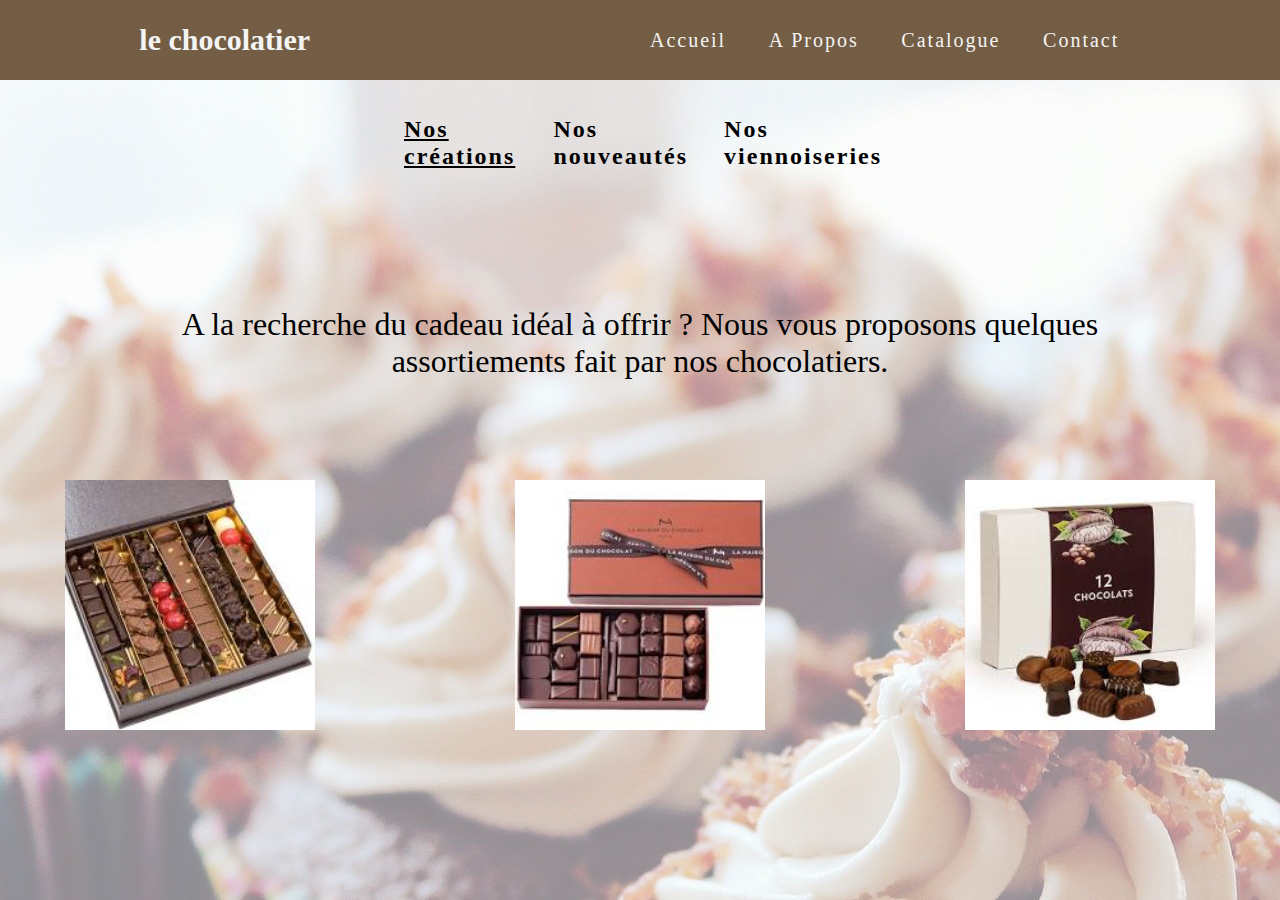
<file: catalogue.html>
<!DOCTYPE html>

<html>
<head>

	<title> Chocolat</title> 
	<link rel="stylesheet" href="style.css"/>
	<meta charset="utf-8">
	<script type="text/javascript"></script>
		
</head>
	
	
	
	
<body> 
	
	<nav id="menu">
	    <h1>le chocolatier</h1>
		<ul class="lien-navigation">
			<li><a href="index.html">Accueil</a></li>
		    <li><a href="apropos.html">A Propos</a></li>
		    <li><a href="catalogue.html">Catalogue</a></li>
		    <li><a href="contact.html">Contact</a></li>
	    </ul>
    </nav>	
    	<nav id="sousmenu">
		<ul class="lien-navigation1">
			<li><a href="catalogue.html"><strong style="text-decoration:underline;">Nos créations</strong></a></li>
		    <li><a href="nouveaute.html"><strong>Nos nouveautés</strong></a></li>
		    <li><a href="viennoiserie.html"><strong>Nos viennoiseries</strong></a></li>
	    </ul>
    </nav>
	
   


    <div class="Basdepage1">A la recherche du cadeau idéal à offrir ? Nous vous proposons quelques assortiements fait par nos chocolatiers.</div>
 	 <div id="catalogue"><img src="images/3.jpg" style="width:300px;height:250px;"><img src="images/4.jpg" style="width:300px;height:250px;"><img src="images/6.jpg" style="width:300px;height:250px;"></div>
</body> 
</html>
</file>
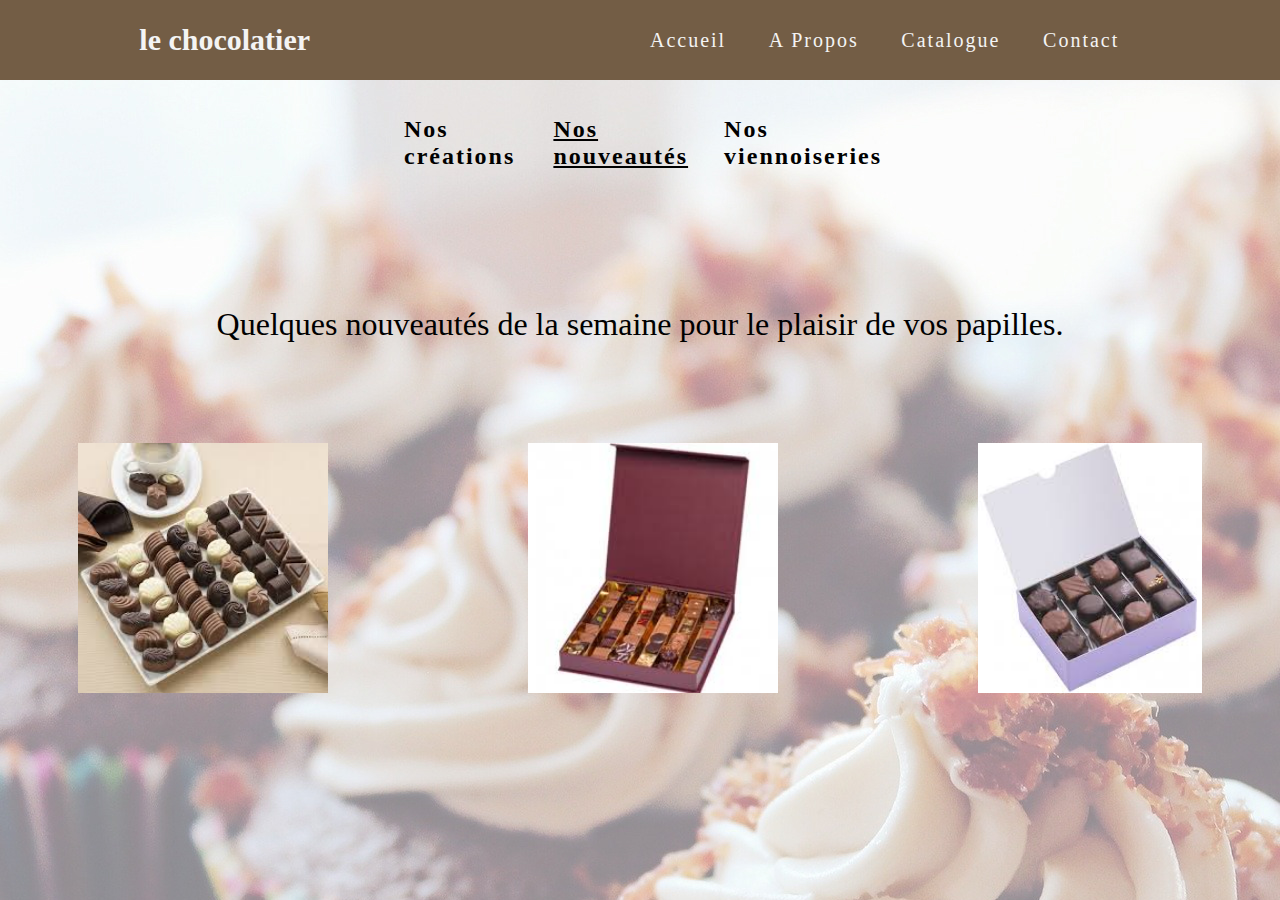
<file: nouveaute.html>
<!DOCTYPE html>

<html>
<head>

	<title> Chocolat</title> 
	<link rel="stylesheet" href="style.css"/>
	<meta charset="utf-8">
	<script type="text/javascript"></script>
		
</head>
	
	
	
	
<body> 
	
	<nav id="menu">
	    <h1>le chocolatier</h1>
		<ul class="lien-navigation">
			<li><a href="index.html">Accueil</a></li>
		    <li><a href="apropos.html">A Propos</a></li>
		    <li><a href="catalogue.html">Catalogue</a></li>
		    <li><a href="contact.html">Contact</a></li>
	    </ul>
    </nav>	
    	<nav id="sousmenu">
		<ul class="lien-navigation1">
			<li><a href="catalogue.html"><strong >Nos créations</strong></a></li>
		    <li><a href="nouveaute.html"><strong style="text-decoration:underline;">Nos nouveautés</strong></a></li>
		    <li><a href="viennoiserie.html"><strong>Nos viennoiseries</strong></a></li>
	    </ul>
    </nav>
	
   


    <div class="Basdepage1">Quelques nouveautés de la semaine pour le plaisir de vos papilles.</div>
 	 <div id="catalogue"><img src="images/5.jpg" style="width:300px;height:250px;"><img src="images/7.jpg" style="width:300px;height:250px;"><img src="images/8.jpg" style="width:300px;height:250px;"></div>
</body> 
</html>
</file>
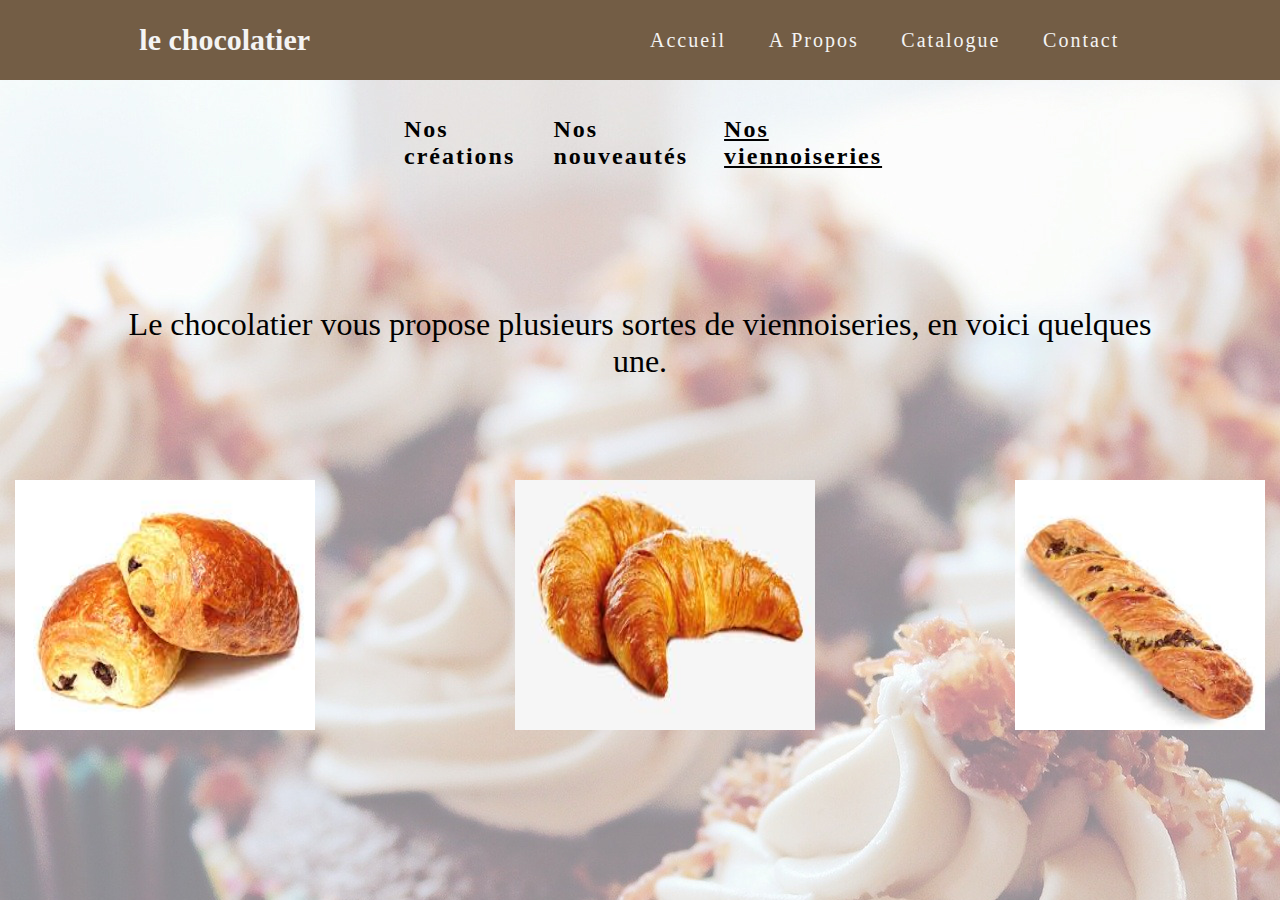
<file: viennoiserie.html>
<!DOCTYPE html>

<html>
<head>

	<title> Chocolat</title> 
	<link rel="stylesheet" href="style.css"/>
	<meta charset="utf-8">
	<script type="text/javascript"></script>
		
</head>
	
	
	
	
<body> 
	
	<nav id="menu">
	    <h1>le chocolatier</h1>
		<ul class="lien-navigation">
			<li><a href="index.html">Accueil</a></li>
		    <li><a href="apropos.html">A Propos</a></li>
		    <li><a href="catalogue.html">Catalogue</a></li>
		    <li><a href="contact.html">Contact</a></li>
	    </ul>
    </nav>	
    	<nav id="sousmenu">
		<ul class="lien-navigation1">
			<li><a href="catalogue.html"><strong >Nos créations</strong></a></li>
		    <li><a href="nouveaute.html"><strong>Nos nouveautés</strong></a></li>
		    <li><a href="viennoiserie.html"><strong style="text-decoration:underline;">Nos viennoiseries</strong></a></li>
	    </ul>
    </nav>
	
   


    <div class="Basdepage1">Le chocolatier vous propose plusieurs sortes de viennoiseries, en voici quelques une.</div>
 	 <div id="catalogue"><img src="images/chocolatine.jpg" style="width:300px;height:250px;"><img src="images/croissant.jpg" style="width:300px;height:250px;"><img src="images/torsade.jpg" style="width:300px;height:250px;"></div>
</body> 
</html>
</file>
<file: style.css>
body {
margin:0;
padding:0;
box-sizing: border-box;
background-color: #040404;
background-image: url(fond.jpg);
}

#test{
	font-size:200%;
	color:black;
}
#menu {
position: fixed;
width: 100%;
height: 80px;
display:flex;
justify-content: space-around;
align-items: center;
background: #735D45;
align-items: center;
z-index: 10;
}   

#menu h1{
font-family: EuropaNuovaE;
color: #f4f4f4;
font-size: 30px;
display:flex;
justify-content: space-around;
}
   
   
.lien-navigation{
display:flex;
justify-content: space-around;
width: 40%;
}

.lien-navigation li{
list-style:none;
}

.lien-navigation a{
color:#f4f4f4;
text-decoration: none;
letter-spacing: 2px;
font-family: EuropaNuovaE;
font-size: 20px;
}

.lien-navigation a:hover{
   	color:black;
   }

.lien-navigation1{
display:flex;
justify-content: space-around;
width: 40%;
}

.lien-navigation1 li{
list-style:none;
}

.lien-navigation1 a{
color:black;
text-decoration: none;
letter-spacing: 2px;
font-family: EuropaNuovaE;
font-size: 150%;

}


#sousmenu{
	padding-top:100px;
	display:flex;
	justify-content:center;
	margin:auto;
}



.Basdepage{
	padding-top:250px;
	font-size:200%;
	text-align:center;
	width:80%;
	display:flex;
	justify-content:center;
	margin:auto;
}



.Basdepage span{
	font-size:150%;

}

.Basdepage1{
	padding-top:120px;
	font-size:200%;
	text-align:center;
	width:80%;
	display:flex;
	justify-content:center;
	margin:auto;
}

#lieux{

padding-top:50px;
display:flex;
justify-content: center;
margin:auto;

}


#catalogue{
display:flex;
justify-content: center;
margin:auto;

}
#catalogue img{
margin:100px;
}
</file>
